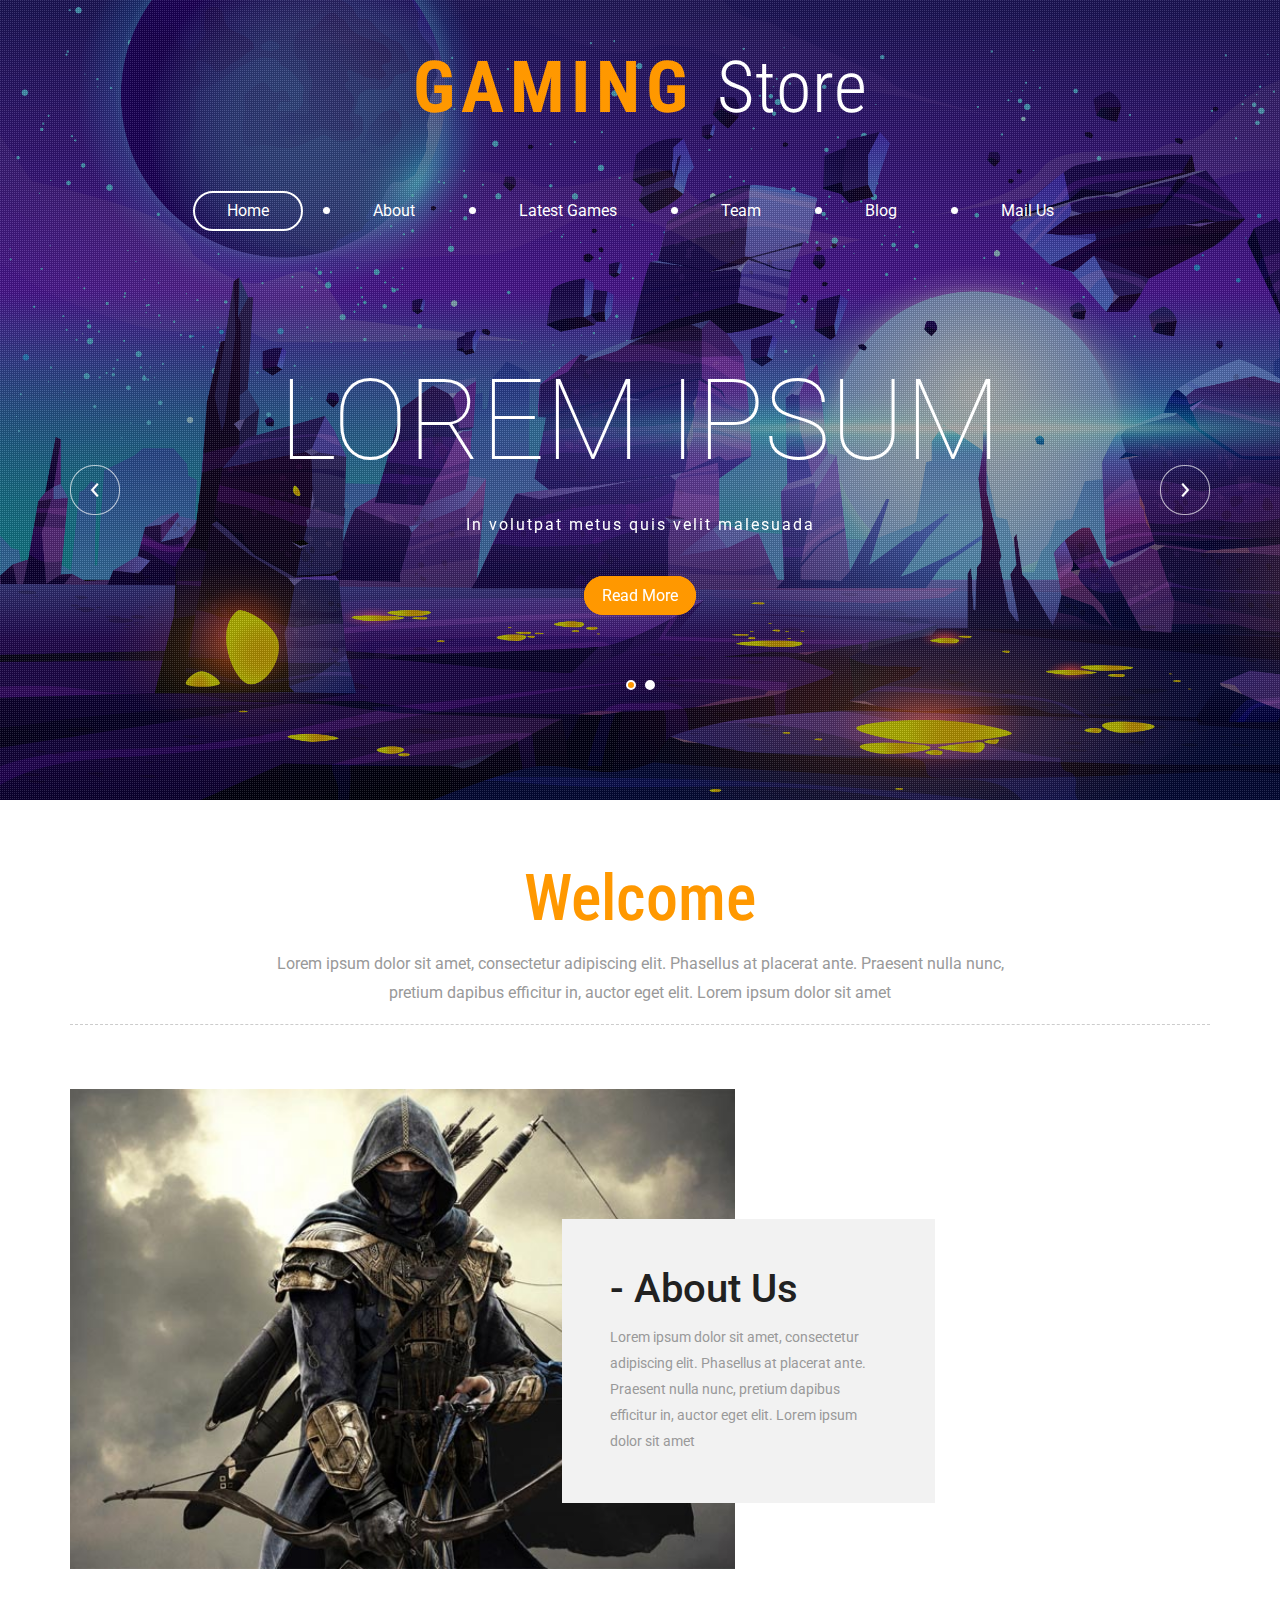
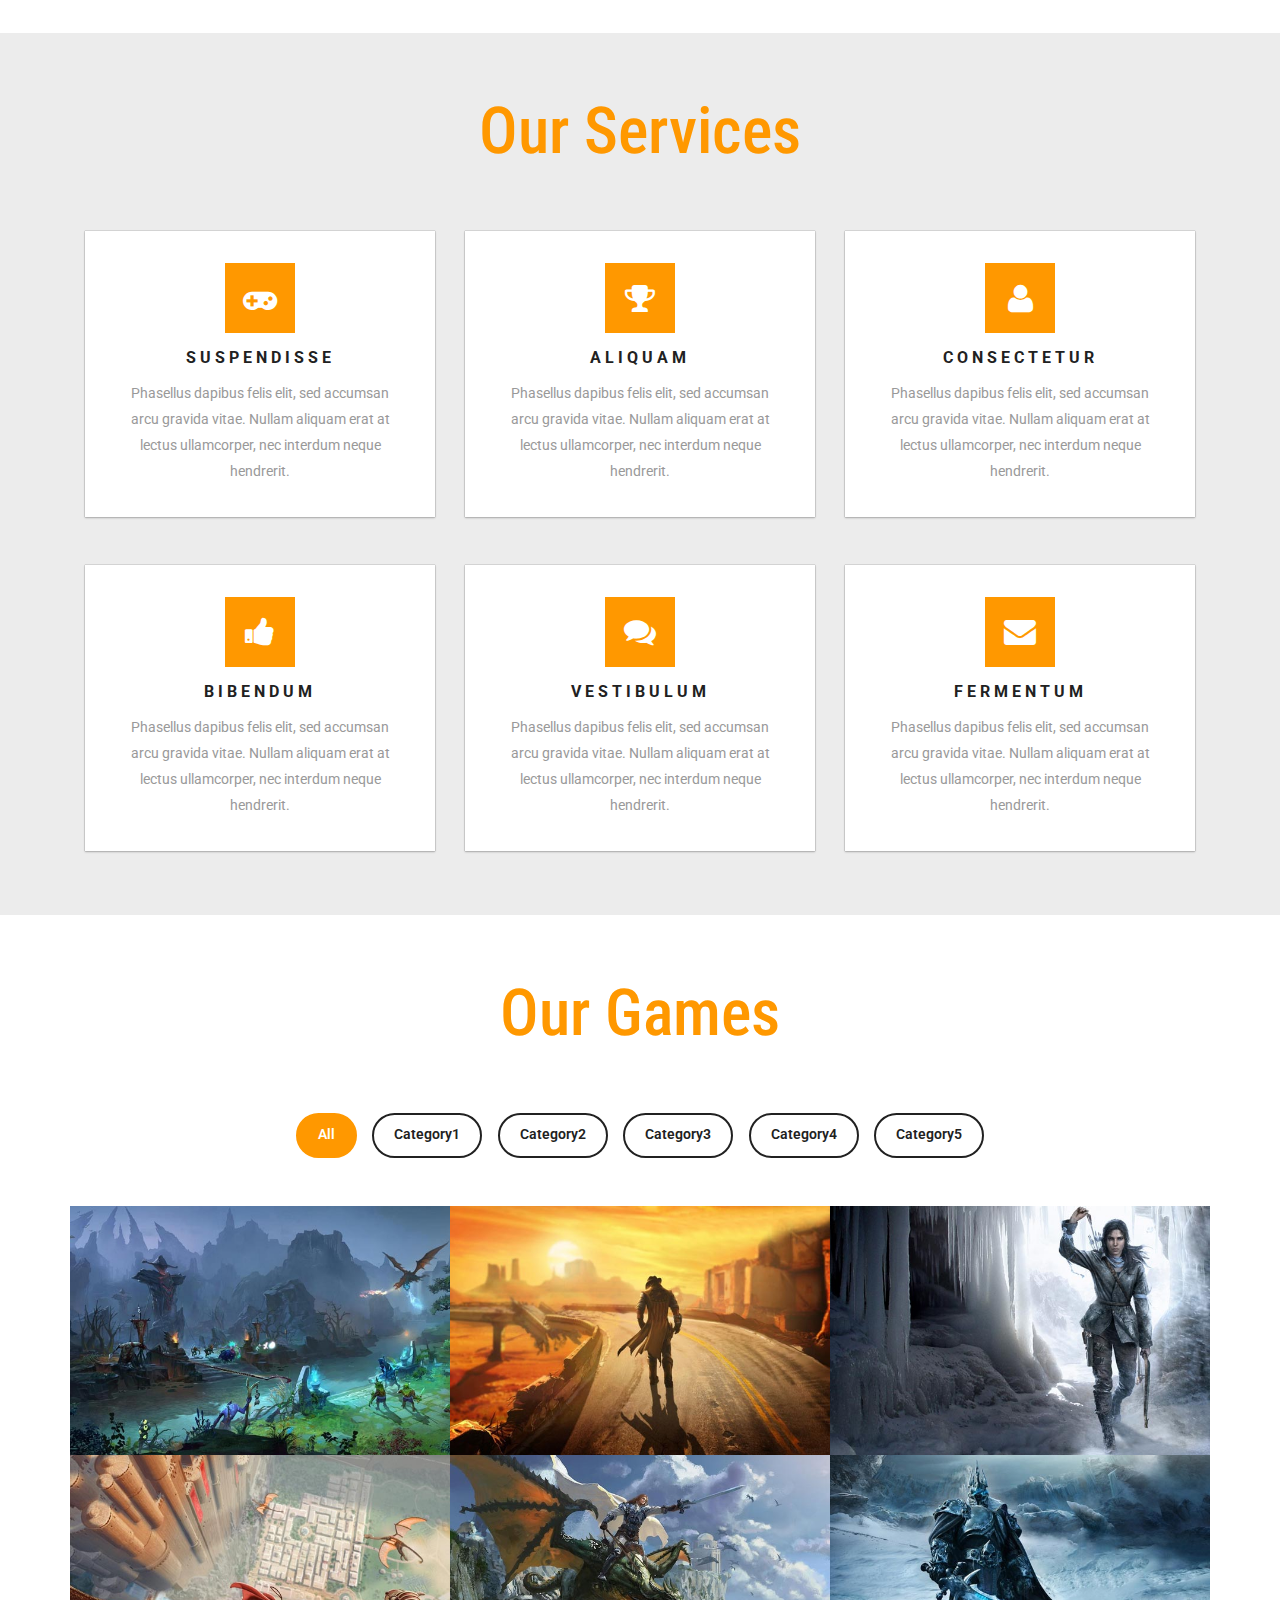
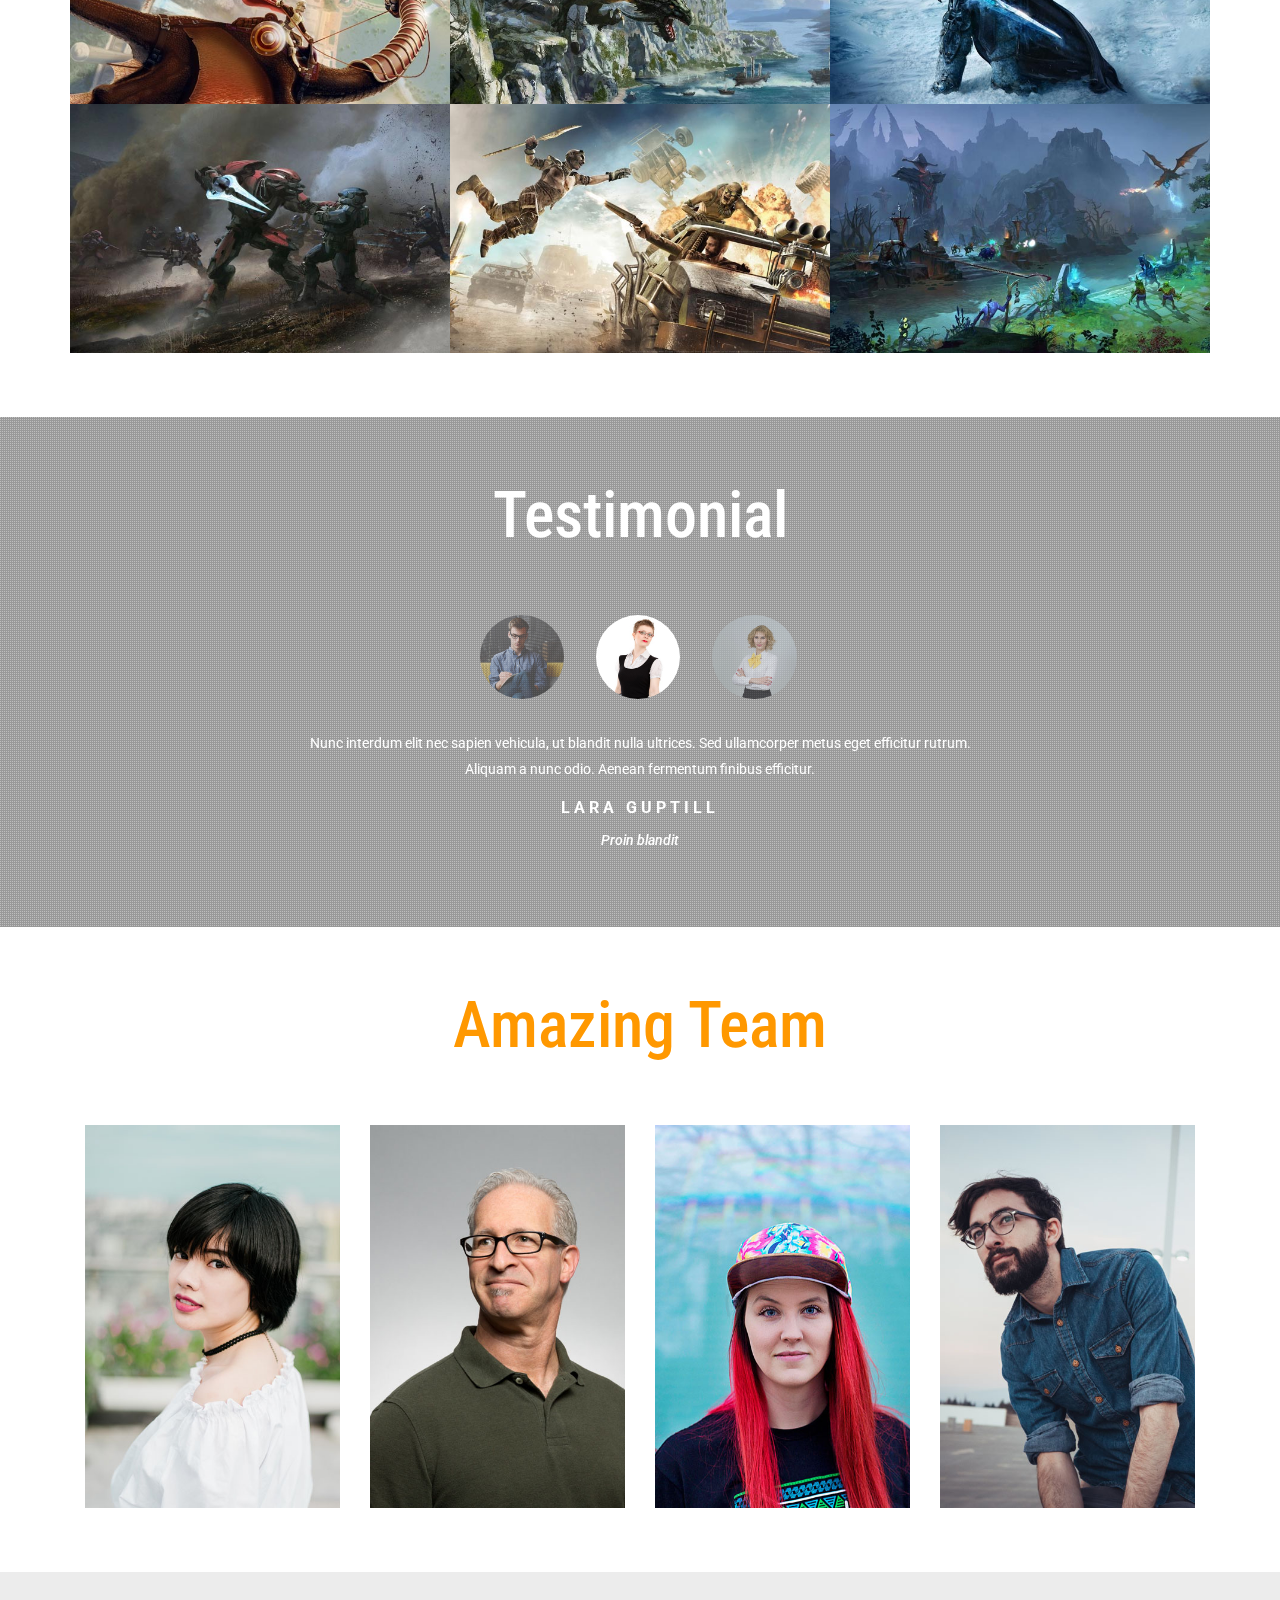
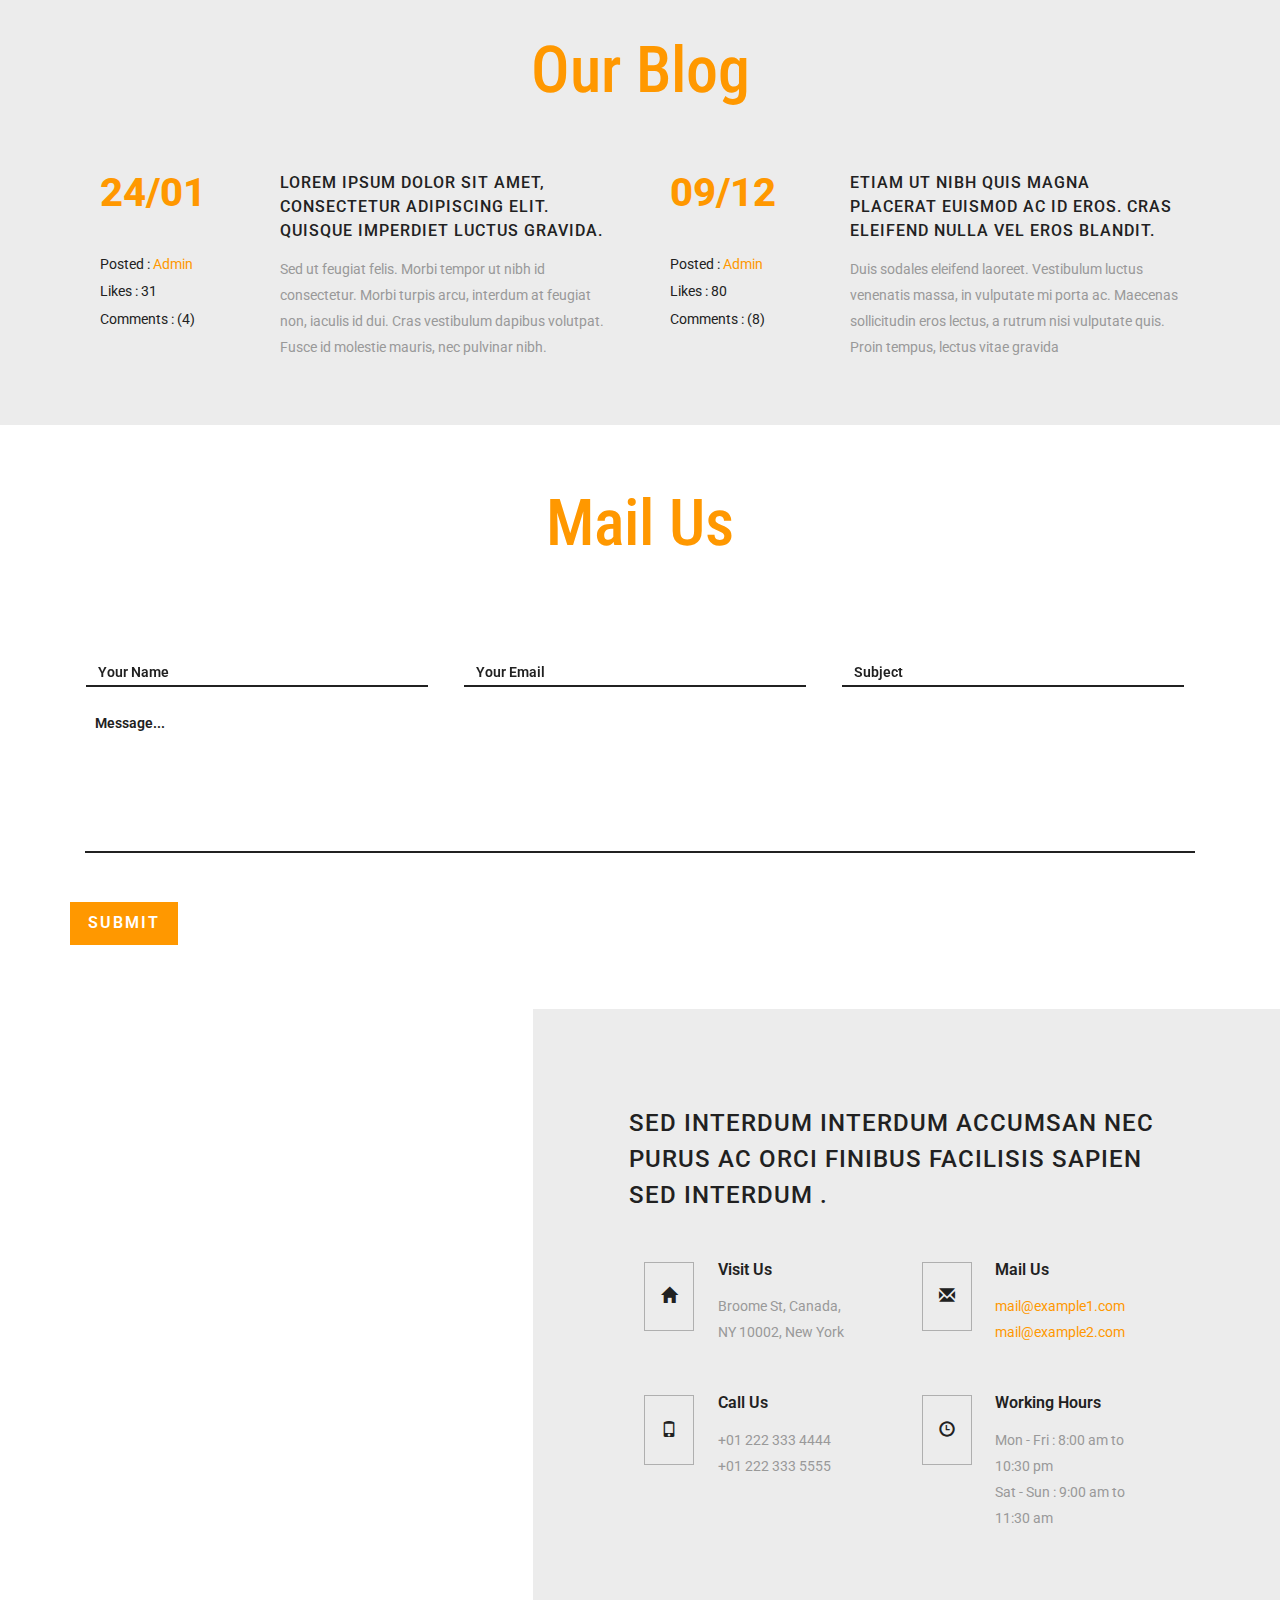
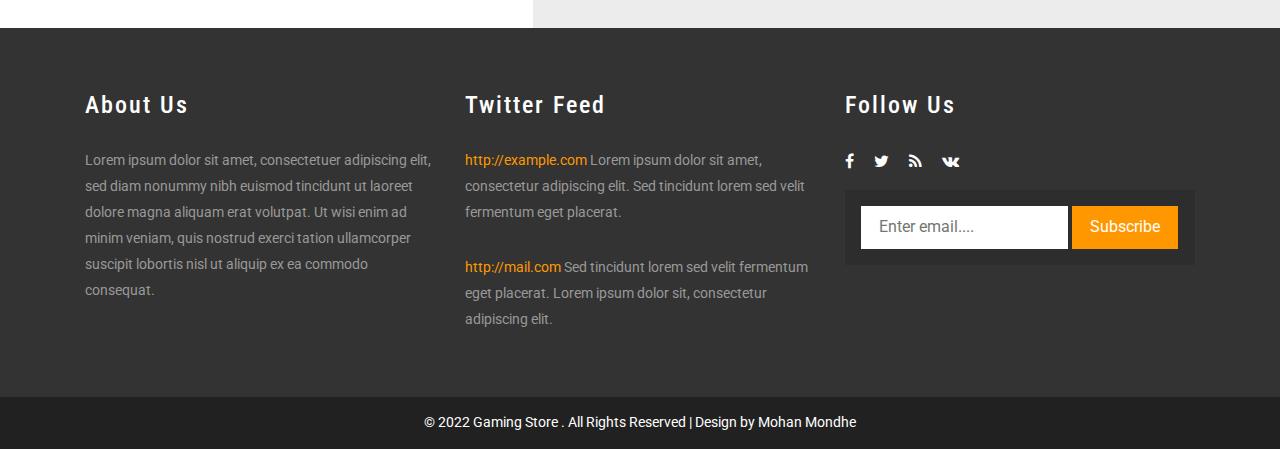
<file: GamingStore/index.html>
<!DOCTYPE html>
<html lang="en">
<head>
<title>Gaming Store</title>
<meta name="viewport" content="width=device-width, initial-scale=1">
<meta charset="utf-8">
<script type="application/x-javascript"> addEventListener("load", function() { setTimeout(hideURLbar, 0); }, false); function hideURLbar(){ window.scrollTo(0,1); } </script>
<!-- bootstrap-css -->
<link href="css/bootstrap.css" rel="stylesheet" type="text/css" media="all" />
<!--// bootstrap-css -->
<!-- css -->
<link rel="stylesheet" href="css/style.css" type="text/css" media="all" />
<!--// css -->
<!-- font-awesome icons -->
<link href="css/font-awesome.css" rel="stylesheet"> 
<!-- //font-awesome icons -->
<!-- portfolio -->	
<link rel="stylesheet" href="css/chocolat.css" type="text/css" media="all">
<!-- //portfolio -->	
<!-- font -->
<link href="//fonts.googleapis.com/css?family=Roboto:100,100i,300,300i,400,400i,500,500i,700,700i,900,900i" rel="stylesheet">
<link href='//fonts.googleapis.com/css?family=Roboto+Condensed:400,700italic,700,400italic,300italic,300' rel='stylesheet' type='text/css'>
<!-- //font -->
<script src="js/jquery-1.11.1.min.js"></script>
<script src="js/bootstrap.js"></script>
<script type="text/javascript">
	jQuery(document).ready(function($) {
		$(".scroll").click(function(event){		
			event.preventDefault();
			$('html,body').animate({scrollTop:$(this.hash).offset().top},1000);
		});
	});
</script> 

<!--[if lt IE 9]>
  <script src="https://oss.maxcdn.com/libs/html5shiv/3.7.0/html5shiv.js"></script>
<![endif]-->
</head>
<body>
	<!-- banner -->
	<div class="banner">
		<div class="agileinfo-dot">
			<div class="agileits-logo">
				<h1><a href="index.html">Gaming  <span>Store</span></a></h1>
			</div>
			<div class="header-top">
				<div class="container">
					<div class="header-top-info">
						<nav class="navbar navbar-default">
							<!-- Brand and toggle get grouped for better mobile display -->
							<div class="navbar-header">
								<button type="button" class="navbar-toggle collapsed" data-toggle="collapse" data-target="#bs-example-navbar-collapse-1">
									<span class="sr-only">Toggle navigation</span>
									<span class="icon-bar"></span>
									<span class="icon-bar"></span>
									<span class="icon-bar"></span>
								</button>
							</div>

							<!-- Collect the nav links, forms, and other content for toggling -->
							<div class="collapse navbar-collapse nav-wil" id="bs-example-navbar-collapse-1">
								<nav>
									<ul class="nav navbar-nav">
										<li class="active"><a href="index.html">Home</a></li>
										<li><a href="#about" class="scroll">About</a></li>
										<li><a href="#gallery" class="scroll">Latest Games</a></li>
										<li><a href="#team" class="scroll">Team</a></li>
										<li><a href="#blog" class="scroll">Blog</a></li>
										<li><a href="#mail" class="scroll">Mail Us</a></li>
									</ul>
								</nav>
							</div>
							<!-- /.navbar-collapse -->
						</nav>
					</div>
				</div>
			</div>
			<div class="w3layouts-banner-info">
				<div class="container">
					<div class="w3layouts-banner-slider">
						<div class="w3layouts-banner-top-slider">
							<div class="slider">
								<div class="callbacks_container">
									<ul class="rslides callbacks callbacks1" id="slider4">
										<li>
											<div class="banner_text">
												<h3>Lorem ipsum</h3>
												<p>In volutpat metus quis velit malesuada</p>
												<div class="w3-button">
													<a href="#" data-toggle="modal" data-target="#myModal">Read More</a>
												</div>
											</div>
										</li>
										<li>
											<div class="banner_text">
												<h3>Nam semper</h3>
												<p>Nam imperdiet tellus nec enim tempus</p>
												<div class="w3-button">
													<a href="#" data-toggle="modal" data-target="#myModal">Read More</a>
												</div>
											</div>
										</li>
									</ul>
								</div>
								<div class="clearfix"> </div>
								<script src="js/responsiveslides.min.js"></script>
								<script>
									// You can also use "$(window).load(function() {"
									$(function () {
									  // Slideshow 4
									  $("#slider4").responsiveSlides({
										auto: true,
										pager:true,
										nav:true,
										speed: 500,
										namespace: "callbacks",
										before: function () {
										  $('.events').append("<li>before event fired.</li>");
										},
										after: function () {
										  $('.events').append("<li>after event fired.</li>");
										}
									  });
								
									});
								 </script>
								<!--banner Slider starts Here-->
							</div>
						</div>
					</div>
				</div>
			</div>
		</div>
	</div>
	<!-- //banner -->
	<!-- about -->
	<div class="about" id="about"> 
		<div class="container"> 
			<div class="welcome">
				<div class="agileits-title"> 
					<h2>Welcome</h2>
					<p>Lorem ipsum dolor sit amet, consectetur adipiscing elit. Phasellus at placerat ante. Praesent nulla nunc, pretium dapibus efficitur in, auctor eget elit. Lorem ipsum dolor sit amet</p>
				</div>
			</div>
			<div class="about-w3lsrow"> 
				<div class="col-md-7 col-sm-7 w3about-img"> 
					<div class="w3about-text"> 
						<h5 class="w3l-subtitle">- About Us</h5>
						<p>Lorem ipsum dolor sit amet, consectetur adipiscing elit. Phasellus at placerat ante. Praesent nulla nunc, pretium dapibus efficitur in, auctor eget elit. Lorem ipsum dolor sit amet</p>
					</div>
				</div> 
				<div class="clearfix"> </div>
			</div>
		</div>
	</div>
	<!-- //about --> 
	<!-- markets -->
	<div class="markets" id="markets">
		<div class="container">
			<div class="agileits-title"> 
				<h3>Our Services</h3>
			</div>
			<div class="markets-grids">
				<div class="col-md-4 w3ls-markets-grid">
					<div class="agileits-icon-grid">
						<div class="icon-left">
							<i class="fa fa-gamepad" aria-hidden="true"></i>
						</div>
						<div class="icon-right">
							<h5>Suspendisse</h5>
							<p>Phasellus dapibus felis elit, sed accumsan arcu gravida vitae. Nullam aliquam erat at lectus ullamcorper, nec interdum neque hendrerit.</p>
						</div>
						<div class="clearfix"> </div>
					</div>
				</div>
				<div class="col-md-4 w3ls-markets-grid">
					<div class="agileits-icon-grid">
						<div class="icon-left">
							<i class="fa fa-trophy" aria-hidden="true"></i>
						</div>
						<div class="icon-right">
							<h5>Aliquam</h5>
							<p>Phasellus dapibus felis elit, sed accumsan arcu gravida vitae. Nullam aliquam erat at lectus ullamcorper, nec interdum neque hendrerit.</p>
						</div>
						<div class="clearfix"> </div>
					</div>
				</div>
				<div class="col-md-4 w3ls-markets-grid">
					<div class="agileits-icon-grid">
						<div class="icon-left">
							<i class="fa fa-user" aria-hidden="true"></i>
						</div>
						<div class="icon-right">
							<h5>Consectetur</h5>
							<p>Phasellus dapibus felis elit, sed accumsan arcu gravida vitae. Nullam aliquam erat at lectus ullamcorper, nec interdum neque hendrerit.</p>
						</div>
						<div class="clearfix"> </div>
					</div>
				</div>
				<div class="col-md-4 w3ls-markets-grid">
					<div class="agileits-icon-grid">
						<div class="icon-left">
							<i class="fa fa-thumbs-up" aria-hidden="true"></i>
						</div>
						<div class="icon-right">
							<h5>Bibendum</h5>
							<p>Phasellus dapibus felis elit, sed accumsan arcu gravida vitae. Nullam aliquam erat at lectus ullamcorper, nec interdum neque hendrerit.</p>
						</div>
						<div class="clearfix"> </div>
					</div>
				</div>
				<div class="col-md-4 w3ls-markets-grid">
					<div class="agileits-icon-grid">
						<div class="icon-left">
							<i class="fa fa-comments" aria-hidden="true"></i>
						</div>
						<div class="icon-right">
							<h5>Vestibulum</h5>
							<p>Phasellus dapibus felis elit, sed accumsan arcu gravida vitae. Nullam aliquam erat at lectus ullamcorper, nec interdum neque hendrerit.</p>
						</div>
						<div class="clearfix"> </div>
					</div>
				</div>
				<div class="col-md-4 w3ls-markets-grid">
					<div class="agileits-icon-grid">
						<div class="icon-left">
							<i class="fa fa-envelope" aria-hidden="true"></i>
						</div>
						<div class="icon-right">
							<h5>Fermentum</h5>
							<p>Phasellus dapibus felis elit, sed accumsan arcu gravida vitae. Nullam aliquam erat at lectus ullamcorper, nec interdum neque hendrerit.</p>
						</div>
						<div class="clearfix"> </div>
					</div>
				</div>
				<div class="clearfix"> </div>
			</div>
		</div>
	</div>
	<!-- //markets -->
	<!-- portfolio -->
	<div class="portfolio" id="gallery">
		<div class="container">
			<div class="agileits-title"> 
				<h3>Our Games</h3> 
			</div>
			<ul class="simplefilter w3layouts agileits">
				<li class="active w3layouts agileits" data-filter="all">All</li>
				<li class="w3layouts agileits" data-filter="1">Category1</li>
				<li class="w3layouts agileits" data-filter="2">Category2</li>
				<li class="w3layouts agileits" data-filter="3">Category3</li>
				<li class="w3layouts agileits" data-filter="4">Category4</li>
				<li class="w3layouts agileits" data-filter="5">Category5</li>
			</ul>

			<div class="filtr-container w3layouts agileits">

				<div class="filtr-item w3layouts agileits portfolio-t" data-category="1, 5" data-sort="Busy streets">
					<a href="images/p1.jpg" class="b-link-stripe w3layouts agileits b-animate-go thickbox">
						<figure>
							<img src="images/p1.jpg" class="img-responsive w3layouts agileits" alt="W3layouts Agileits">
							<figcaption>
								<h3>Gaming <span>Store</span></h3>
							</figcaption>
						</figure>
					</a>
				</div>

				<div class="filtr-item w3layouts agileits" data-category="2, 5" data-sort="Luminous night">
					<a href="images/p2.jpg" class="b-link-stripe w3layouts agileits b-animate-go thickbox">
						<figure>
							<img src="images/p2.jpg" class="img-responsive w3layouts agileits" alt="W3layouts Agileits">
							<figcaption>
								<h3>Gaming <span>Store</span></h3>
							</figcaption>
						</figure>
					</a>
				</div>

				<div class="filtr-item w3layouts agileits" data-category="1, 4" data-sort="City wonders">
					<a href="images/p3.jpg" class="b-link-stripe w3layouts agileits b-animate-go thickbox">
						<figure>
							<img src="images/p3.jpg" class="img-responsive w3layouts agileits" alt="W3layouts Agileits">
							<figcaption>
								<h3>Gaming <span>Store</span></h3>
							</figcaption>
						</figure>
					</a>
				</div>

				<div class="filtr-item w3layouts agileits" data-category="3" data-sort="In production">
					<a href="images/p4.jpg" class="b-link-stripe w3layouts agileits b-animate-go thickbox">
						<figure>
							<img src="images/p4.jpg" class="img-responsive w3layouts agileits" alt="W3layouts Agileits">
							<figcaption>
								<h3>Gaming <span>Store</span></h3>
							</figcaption>
						</figure>
					</a>
				</div>

				<div class="filtr-item w3layouts agileits" data-category="3, 4" data-sort="Industrial site">
					<a href="images/p5.jpg" class="b-link-stripe w3layouts agileits b-animate-go thickbox">
						<figure>
							<img src="images/p5.jpg" class="img-responsive w3layouts agileits" alt="W3layouts Agileits">
							<figcaption>
								<h3>Gaming <span>Store</span></h3>
							</figcaption>
						</figure>
					</a>
				</div>

				<div class="filtr-item w3layouts agileits" data-category="2, 4" data-sort="Peaceful lake">
					<a href="images/p6.jpg" class="b-link-stripe w3layouts agileits b-animate-go thickbox">
						<figure>
							<img src="images/p6.jpg" class="img-responsive w3layouts agileits" alt="W3layouts Agileits">
							<figcaption>
								<h3>Gaming <span>Store</span></h3>
							</figcaption>
						</figure>
					</a>
				</div>

				<div class="filtr-item w3layouts agileits" data-category="1, 5" data-sort="City lights">
					<a href="images/p7.jpg" class="b-link-stripe w3layouts agileits b-animate-go thickbox">
						<figure>
							<img src="images/p7.jpg" class="img-responsive w3layouts agileits" alt="W3layouts Agileits">
							<figcaption>
								<h3>Gaming <span>Store</span></h3>
							</figcaption>
						</figure>
					</a>
				</div>

				<div class="filtr-item w3layouts agileits" data-category="2, 4" data-sort="Dreamhouse">
					<a href="images/p8.jpg" class="b-link-stripe w3layouts agileits b-animate-go thickbox">
						<figure>
							<img src="images/p8.jpg" class="img-responsive w3layouts agileits" alt="W3layouts Agileits">
							<figcaption>
								<h3>Gaming <span>Store</span></h3>
							</figcaption>
						</figure>
					</a>
				</div>

				<div class="filtr-item w3layouts agileits" data-category="2, 4" data-sort="Dreamhouse">
					<a href="images/p1.jpg" class="b-link-stripe w3layouts agileits b-animate-go thickbox">
						<figure>
							<img src="images/p1.jpg" class="img-responsive w3layouts agileits" alt="W3layouts Agileits">
							<figcaption>
								<h3>Gaming <span>Store</span></h3>
							</figcaption>
						</figure>
					</a>
				</div>
				<div class="clearfix"></div>
			</div>
		</div>
	</div>
	<!-- //portfolio -->
	<!-- modal -->
	<div class="modal about-modal fade" id="myModal" tabindex="-1" role="dialog">
		<div class="modal-dialog" role="document">
			<div class="modal-content">
				<div class="modal-header"> 
					<button type="button" class="close" data-dismiss="modal" aria-label="Close"><span aria-hidden="true">&times;</span></button>						
					<h4 class="modal-title">Gaming <span>Store</span></h4>
				</div> 
				<div class="modal-body">
					<div class="agileits-w3layouts-info">
						<img src="images/1.jpg" alt="" />
						<p>Duis venenatis, turpis eu bibendum porttitor, sapien quam ultricies tellus, ac rhoncus risus odio eget nunc. Pellentesque ac fermentum diam. Integer eu facilisis nunc, a iaculis felis. Pellentesque pellentesque tempor enim, in dapibus turpis porttitor quis. Suspendisse ultrices hendrerit massa. Nam id metus id tellus ultrices ullamcorper.  Cras tempor massa luctus, varius lacus sit amet, blandit lorem. Duis auctor in tortor sed tristique. Proin sed finibus sem</p>
					</div>
				</div>
			</div>
		</div>
	</div>
	<!-- //modal -->
	<!-- testimonial -->
	<div class="jarallax testimonial" id="testimonial">
		<div class="testimonial-dot">
			<div class="container">
				<div class="agileits-title testimonial-heading"> 
					<h3>Testimonial</h3> 
				</div>
				<div class="w3-agile-testimonial">
					<div class="slider">
						<div class="callbacks_container">
							<ul class="rslides callbacks callbacks1" id="slider3">
								<li>
									<div class="testimonial-img-grid">
										<div class="testimonial-img t-img1">
											<img src="images/ts1.jpg" alt="" />
										</div>
										<div class="testimonial-img">
											<img src="images/ts2.jpg" alt="" />
										</div>
										<div class="testimonial-img t-img2">
											<img src="images/ts3.jpg" alt="" />
										</div>
										<div class="clearfix"> </div>
									</div>
									<div class="testimonial-img-info">
										<p>Nunc interdum elit nec sapien vehicula, ut blandit nulla ultrices. Sed ullamcorper metus eget efficitur rutrum. Aliquam a nunc odio. Aenean fermentum finibus efficitur.</p>
										<h5>Lara Guptill</h5>
										<h6>Proin blandit</h6>
									</div>
								</li>
								<li>
									<div class="testimonial-img-grid">
										<div class="testimonial-img t-img1">
											<img src="images/ts2.jpg" alt="" />
										</div>
										<div class="testimonial-img">
											<img src="images/ts3.jpg" alt="" />
										</div>
										<div class="testimonial-img t-img2">
											<img src="images/ts1.jpg" alt="" />
										</div>
										<div class="clearfix"> </div>
									</div>
									<div class="testimonial-img-info">
										<p>Morbi est est, mollis id diam a, pellentesque dignissim lorem. Sed malesuada sed lacus sit amet vestibulum. Sed nibh purus, egestas eu orci vel, mollis interdum orci.</p>
										<h5>Mary Jane</h5>
										<h6>Lorem ipsum</h6>
									</div>
								</li>
								<li>
									<div class="testimonial-img-grid">
										<div class="testimonial-img t-img1">
											<img src="images/ts3.jpg" alt="" />
										</div>
										<div class="testimonial-img">
											<img src="images/ts1.jpg" alt="" />
										</div>
										<div class="testimonial-img t-img2">
											<img src="images/ts2.jpg" alt="" />
										</div>
										<div class="clearfix"> </div>
									</div>
									<div class="testimonial-img-info">
										<p>Proin blandit rhoncus metus porta tristique. Praesent suscipit in erat a tempor. Nullam tempor lectus ex, a auctor orci ultricies ac. Mauris sapien neque, condimentum sit</p>
										<h5>Steven Wilson</h5>
										<h6>Proin blandit</h6>
									</div>
								</li>
							</ul>
						</div>
						<div class="clearfix"> </div>
						<script>
									// You can also use "$(window).load(function() {"
									$(function () {
									  // Slideshow 4
									  $("#slider3").responsiveSlides({
										auto: true,
										pager:false,
										nav:false,
										speed: 500,
										namespace: "callbacks",
										before: function () {
										  $('.events').append("<li>before event fired.</li>");
										},
										after: function () {
										  $('.events').append("<li>after event fired.</li>");
										}
									  });
								
									});
						</script>
						<!--banner Slider starts Here-->
					</div>
				</div>
			</div>
		</div>
	</div>
	<!-- //testimonial -->
	<!-- team -->
	<div class="team" id="team">
		<div class="container">
			<div class="agileits-title"> 
				<h3>Amazing Team</h3> 
			</div>
			<div class="agileits-team-grids">
				<div class="col-md-3 agileits-team-grid">
					<div class="team-info">
						<img src="images/t1.jpg" alt="">
						<div class="team-caption"> 
							<h4>Peter Parker</h4>
							<p>Fusce laoreet</p>
							<ul>
								<li><a href="#"><i class="fa fa-facebook"></i></a></li>
								<li><a href="#"><i class="fa fa-twitter"></i></a></li>
								<li><a href="#"><i class="fa fa-rss"></i></a></li>
							</ul>
						</div>
					</div>
				</div>
				<div class="col-md-3 agileits-team-grid">
					<div class="team-info">
						<img src="images/t2.jpg" alt="">
						<div class="team-caption"> 
							<h4>Johan Botha</h4>
							<p>Fusce laoreet</p>
							<ul>
								<li><a href="#"><i class="fa fa-facebook"></i></a></li>
								<li><a href="#"><i class="fa fa-twitter"></i></a></li>
								<li><a href="#"><i class="fa fa-rss"></i></a></li>
							</ul>
						</div>
					</div>
				</div>
				<div class="col-md-3 agileits-team-grid">
					<div class="team-info">
						<img src="images/t3.jpg" alt="">
						<div class="team-caption"> 
							<h4>Justo Congue</h4>
							<p>Fusce laoreet</p>
							<ul>
								<li><a href="#"><i class="fa fa-facebook"></i></a></li>
								<li><a href="#"><i class="fa fa-twitter"></i></a></li>
								<li><a href="#"><i class="fa fa-rss"></i></a></li>
							</ul>
						</div>
					</div>
				</div>
				<div class="col-md-3 agileits-team-grid">
					<div class="team-info">
						<img src="images/t4.jpg" alt="">
						<div class="team-caption"> 
							<h4>Steven Wilson</h4>
							<p>Fusce laoreet</p>
							<ul>
								<li><a href="#"><i class="fa fa-facebook"></i></a></li>
								<li><a href="#"><i class="fa fa-twitter"></i></a></li>
								<li><a href="#"><i class="fa fa-rss"></i></a></li>
							</ul>
						</div>
					</div>
				</div>
				<div class="clearfix"> </div>
			</div>
		</div>
	</div>
	<!-- //team -->
	<!-- blog -->
	<div id="blog" class="blog">
		<div class="container"> 
			<div class="agileits-title">
				<h3>Our Blog</h3>
			</div> 
			<div class="wthree-blog-grids">
				<div class="col-md-6 w3-agileits-blog-grid">
					<div class="col-sm-4 col-xs-3 blog-left">
						<h4>24/01</h4>
						<ul>
							<li>Posted : <a href="#">Admin</a></li>
							<li>Likes : 31<li>
							<li>Comments : (4)</li>
						</ul>
					</div>
					<div class="col-sm-8 col-xs-9 blog-right">
						<a href="#" data-toggle="modal" data-target="#myModal">Lorem ipsum dolor sit amet, consectetur adipiscing elit. Quisque imperdiet luctus gravida.</a>
						<p>Sed ut feugiat felis. Morbi tempor ut nibh id consectetur. Morbi turpis arcu, interdum at feugiat non, iaculis id dui. Cras vestibulum dapibus volutpat. Fusce id molestie mauris, nec pulvinar nibh. </p>
					</div>
					<div class="clearfix"> </div>
				</div>
				<div class="col-md-6 w3-agileits-blog-grid">
					<div class="col-sm-4 col-xs-3 blog-left">
						<h4>09/12</h4>
						<ul>
							<li>Posted : <a href="#">Admin</a></li>
							<li>Likes : 80<li>
							<li>Comments : (8)</li>
						</ul>
					</div>
					<div class="col-sm-8 col-xs-9 blog-right">
						<a href="#" data-toggle="modal" data-target="#myModal">Etiam ut nibh quis magna placerat euismod ac id eros. Cras eleifend nulla vel eros blandit.</a>
						<p>Duis sodales eleifend laoreet. Vestibulum luctus venenatis massa, in vulputate mi porta ac. Maecenas sollicitudin eros lectus, a rutrum nisi vulputate quis. Proin tempus, lectus vitae gravida</p>
					</div>
					<div class="clearfix"> </div>
				</div>
				<div class="clearfix"> </div>
			</div>
		</div>
	</div>
	<!-- //blog -->
	<!-- mail -->
	<div class="mail" id="mail">
		<div class="container">
			<div class="agileits-title">
				<h3>Mail Us</h3>
			</div> 
			<div class="w3_mail_grids">
				<form action="https://sendmail.w3layouts.com/submitForm" method="post">
					<span class="input input--jiro">
						<input class="input__field input__field--jiro" type="text" id="input-10" name="w3lName" placeholder="Your Name" required=""/>
						<label class="input__label input__label--jiro" for="input-10">
							<span class="input__label-content input__label-content--jiro">Your Name</span>
						</label>
					</span>
					<span class="input input--jiro">
						<input class="input__field input__field--jiro" type="email" id="input-11" name="w3lSender" placeholder="Your Email Address" required=""/>
						<label class="input__label input__label--jiro" for="input-11">
							<span class="input__label-content input__label-content--jiro">Your Email</span>
						</label>
					</span>
					<span class="input input--jiro">
						<input class="input__field input__field--jiro" type="text" id="input-12" name="w3lSubject" placeholder="Subject" required=""/>
						<label class="input__label input__label--jiro" for="input-12">
							<span class="input__label-content input__label-content--jiro">Subject</span>
						</label>
					</span>
					<textarea name="w3lMessage" placeholder="Message..." required=""></textarea>
					<input type="submit" value="Submit">
				</form>
			</div>
		</div>
	</div>
	<script src="js/classie.js"></script>
	<script>
			(function() {
				// trim polyfill : https://developer.mozilla.org/en-US/docs/Web/JavaScript/Reference/Global_Objects/String/Trim
				if (!String.prototype.trim) {
					(function() {
						
						var rtrim = /^[\s\uFEFF\xA0]+|[\s\uFEFF\xA0]+$/g;
						String.prototype.trim = function() {
							return this.replace(rtrim, '');
						};
					})();
				}

				[].slice.call( document.querySelectorAll( 'input.input__field' ) ).forEach( function( inputEl ) {
					// in case the input is already filled..
					if( inputEl.value.trim() !== '' ) {
						classie.add( inputEl.parentNode, 'input--filled' );
					}

					// events:
					inputEl.addEventListener( 'focus', onInputFocus );
					inputEl.addEventListener( 'blur', onInputBlur );
				} );

				function onInputFocus( ev ) {
					classie.add( ev.target.parentNode, 'input--filled' );
				}

				function onInputBlur( ev ) {
					if( ev.target.value.trim() === '' ) {
						classie.remove( ev.target.parentNode, 'input--filled' );
					}
				}
			})();
		</script>
	<!-- //mail -->
	<!-- contact -->
	<div id="contact" class="contact">
		<div class="contact-row agileits-w3layouts">  
			<div class="col-md-5 contact-w3lsleft map">
				<iframe src="https://www.google.com/maps/embed?pb=!1m18!1m12!1m3!1d3023.948805392833!2d-73.99619098458929!3d40.71914347933105!2m3!1f0!2f0!3f0!3m2!1i1024!2i768!4f13.1!3m3!1m2!1s0x89c25a27e2f24131%3A0x64ffc98d24069f02!2sCANADA!5e0!3m2!1sen!2sin!4v1479793484055"></iframe>
			</div>
			<div class="col-md-7 contact-w3lsright">
				<h6>Sed interdum interdum accumsan nec purus ac orci finibus facilisis sapien Sed interdum . </h6>
				<div class="col-xs-6 address-row">
					<div class="col-xs-2 address-left">
						<span class="glyphicon glyphicon-home" aria-hidden="true"></span>
					</div>
					<div class="col-xs-10 address-right">
						<h5>Visit Us</h5>
						<p>Broome St, Canada, <br>NY 10002, New York </p>
					</div>
					<div class="clearfix"> </div>
				</div>
				<div class="col-xs-6 address-row w3-agileits">
					<div class="col-xs-2 address-left">
						<span class="glyphicon glyphicon-envelope" aria-hidden="true"></span>
					</div>
					<div class="col-xs-10 address-right">
						<h5>Mail Us</h5>
						<p><a href="mailto:info@example.com"> mail@example1.com </a></p>
						<p><a href="mailto:info@example.com"> mail@example2.com</a></p>
					</div>
					<div class="clearfix"> </div>
				</div>
				<div class="col-xs-6 address-row">
					<div class="col-xs-2 address-left">
						<span class="glyphicon glyphicon-phone" aria-hidden="true"></span>
					</div>
					<div class="col-xs-10 address-right">
						<h5>Call Us</h5>
						<p>+01 222 333 4444<br></p>
						<p>+01 222 333 5555</p>
					</div>
					<div class="clearfix"> </div>
				</div> 
				<div class="col-xs-6 address-row">
					<div class="col-xs-2 address-left">
						<span class="glyphicon glyphicon-time" aria-hidden="true"></span>
					</div>
					<div class="col-xs-10 address-right">
						<h5>Working Hours</h5>
						<p>Mon - Fri : 8:00 am to 10:30 pm<br>
						Sat - Sun : 9:00 am to 11:30 am</p>
					</div>
					<div class="clearfix"> </div>
				</div>
				<div class="clearfix"> </div>	
			</div>
			<div class="clearfix"> </div>
		</div>	
	</div>
	<!-- //contact -->  
	<!-- footer -->
	<div class="footer">
		<div class="container">
			<div class="footer-top">
				<div class="col-md-4 amet-sed"> 
					<div class="footer-title">
						<h3>About Us</h3>
					</div> 
					<p>Lorem ipsum dolor sit amet, consectetuer adipiscing elit, sed diam nonummy nibh euismod tincidunt ut laoreet dolore magna aliquam erat volutpat. Ut wisi enim ad minim veniam, quis nostrud exerci tation ullamcorper suscipit lobortis nisl ut aliquip ex ea commodo consequat.</p>
				</div>
				<div class="col-md-4 amet-sed amet-medium">
					<div class="footer-title">
						<h3>Twitter Feed</h3>
					</div> 
					<p><a href="#">http://example.com</a> Lorem ipsum dolor sit amet, consectetur adipiscing elit. Sed tincidunt lorem sed velit fermentum eget placerat. </p>
					<p><a href="#">http://mail.com</a> Sed tincidunt lorem sed velit fermentum eget placerat. Lorem ipsum dolor sit, consectetur adipiscing elit. </p>
				</div>
				<div class="col-md-4 amet-sed ">
					<div class="footer-title">
						<h3>Follow Us</h3>
					</div> 
					<div class="agileinfo-social-grids">
						<ul>
							<li><a href="#"><i class="fa fa-facebook"></i></a></li>
							<li><a href="#"><i class="fa fa-twitter"></i></a></li>
							<li><a href="#"><i class="fa fa-rss"></i></a></li>
							<li><a href="#"><i class="fa fa-vk"></i></a></li>
						</ul>
					</div>
					<div class="support">
						<form action="#" method="post">
							<input type="email" placeholder="Enter email...." required=""> 
							<input type="submit" value="Subscribe" class="botton">
						</form> 
					</div>
				</div>
				<div class="clearfix"> </div>
			</div>
		</div>
	</div>
	<!-- //footer --> 
	<!-- copyright -->
	<div class="copyright">
		<div class="container">
			<p class="footer-class">© 2022 Gaming Store . All Rights Reserved | Design by Mohan Mondhe</p>
		</div>
	</div>
	<!-- //copyright -->
	<script src="js/jarallax.js"></script>
	<!-- <script src="js/SmoothScroll.min.js"></script> -->
	<script type="text/javascript">
		/* init Jarallax */
		$('.jarallax').jarallax({
			speed: 0.5,
			imgWidth: 1366,
			imgHeight: 768
		})
	</script>
	<script src="js/responsiveslides.min.js"></script>
	<script type="text/javascript" src="js/move-top.js"></script>
	<script type="text/javascript" src="js/easing.js"></script>
	<!-- here stars scrolling icon -->
	<script type="text/javascript">
		$(document).ready(function() {
			/*
				var defaults = {
				containerID: 'toTop', // fading element id
				containerHoverID: 'toTopHover', // fading element hover id
				scrollSpeed: 1200,
				easingType: 'linear' 
				};
			*/
								
			$().UItoTop({ easingType: 'easeOutQuart' });
								
			});
	</script>
	<!-- //here ends scrolling icon -->
	<!-- Tabs-JavaScript -->
	<script src="js/jquery.filterizr.js"></script>
		<script src="js/controls.js"></script>
		<script type="text/javascript">
			$(function() {
				$('.filtr-container').filterizr();
			});
		</script>
	<!-- //Tabs-JavaScript -->
	<!-- PopUp-Box-JavaScript -->
		<script src="js/jquery.chocolat.js"></script>
		<script type="text/javascript">
			$(function() {
				$('.filtr-item a').Chocolat();
			});
		</script>
	<!-- //PopUp-Box-JavaScript -->
</body>	
</html>
</file>
<file: GamingStore/css/style.css>
body a{
  transition: 0.5s all;
  -webkit-transition: 0.5s all;
  -o-transition: 0.5s all;
  -moz-transition: 0.5s all;
  -ms-transition: 0.5s all;
}
html, body{
    font-size: 100%;
	font-family: 'Roboto', sans-serif;
}
body{
	background:#FFFFFF;
}
.banner{
	background: url(../images/1.jpg) no-repeat 0px 0px;
    background-size: cover;
}
.agileinfo-dot{
    background: url(../images/dott.png)repeat 0px 0px;
    background-size: 2px;
    -webkit-background-size: 2px;
    -moz-background-size: 2px;
    -o-background-size: 2px;
    -ms-background-size: 2px;
    padding: 3em 0;
}
.jarallax {
    position: relative;
    background-size: cover;
    background-repeat: no-repeat;
    background-position: 50% 50%;
}
/*-- banner --*/
/*-- header --*/
.agileits-logo {
	text-align:center;
}
.agileits-logo h1{
	margin:0;
}
.agileits-logo h1 a{
    font-size: 2em;
    text-transform: uppercase;
    color: #FF9800;
    text-decoration: none;
    font-weight: 700;
    font-family: 'Roboto Condensed', sans-serif;
    letter-spacing: 6px;
    padding: 0;
}
.agileits-logo h1 a span{
    text-transform: capitalize;
    letter-spacing: 1px;
    font-weight: 300;
    color: #FFFFFF;
}
.navbar-default {
    background: none;
    border: none;
}
.navbar {
    margin-bottom: 0;
}
.navbar-collapse {
    padding: 0;
    box-shadow: none;
}
.navbar-default .navbar-brand {
    color: #fff;
}
.navbar-nav {
    float: none;
    text-align: center;
    background: none;
    margin: 4em 0 0 0;
}
.header-top-info ul li{
    display: inline-block;
    float: none;
}
.navbar-nav li:after {
    content: "";
    position: absolute;
    background: #FFFFFF;
    height: 7px;
    width: 7px;
    top: 16px;
    left: 0;
    border-radius: 50%;
	-webkit-border-radius: 50%;
	-ms-border-radius: 50%;
	-o-border-radius: 50%;
	-moz-border-radius: 50%;
}
.navbar-nav li.active:after {
    background: none !important;
    width: 0px !important;
}
.navbar-default .navbar-nav > li > a {
    color: #fff;
    border: solid 2px rgba(255, 255, 255, 0);
}
.navbar-default .navbar-nav > li > a:hover, .navbar-default .navbar-nav > li > a:focus {
    color: #ffffff;
	border: solid 2px #ffffff;
    background: none;
    border-radius: 20px;
}
.navbar-default .navbar-brand:hover, .navbar-default .navbar-brand:focus {
    color: #ffffff;
}
.navbar-nav > li > a {
    font-size: 1em;
    padding: .5em 2em;
    margin: 0 1em;
}
.navbar-default .navbar-nav > .active > a, .navbar-default .navbar-nav > .active > a:hover, .navbar-default .navbar-nav > .active > a:focus {
    color: #ffffff;
    border: solid 2px #ffffff;
    background: none;
    border-radius: 20px;
}
/*-- //header --*/
/*--slider--*/
#slider2,
#slider3 {
  box-shadow: none;
  -moz-box-shadow: none;
  -webkit-box-shadow: none;
  margin: 0 auto;
}
.rslides_tabs li:first-child {
  margin-left: 0;
}
.rslides_tabs .rslides_here a {
  background: rgba(255,255,255,.1);
  color: #fff;
  font-weight: bold;
}
.events {
  list-style: none;
}
.callbacks_container {
  position: relative;
  float: left;
  width: 100%;
}
.callbacks {
  position: relative;
  list-style: none;
  overflow: hidden;
  width: 100%;
  padding: 0;
  margin: 0;
}
.callbacks li {
  position: absolute;
  width: 100%;
}
.callbacks img {
  position: relative;
  z-index: 1;
  height: auto;
  border: 0;
}
.callbacks .caption {
	display: block;
	position: absolute;
	z-index: 2;
	font-size: 20px;
	text-shadow: none;
	color: #fff;
	left: 0;
	right: 0;
	padding: 10px 20px;
	margin: 0;
	max-width: none;
	top: 10%;
	text-align: center;
}
.callbacks_nav {
    position: absolute;
    -webkit-tap-highlight-color: rgba(0,0,0,0);
    bottom: 109px;
    left: 0;
    z-index: 3;
    text-indent: -9999px;
    overflow: hidden;
    text-decoration: none;
    width: 50px;
    height: 50px;
    background: transparent url(../images/arrows.png) no-repeat left top;
}
.callbacks_nav.next {
    left: auto;
    background-position: right top;
    right: 0;
 }
 .callbacks_nav.prev {
    right: auto;
    background-position: left top;
    left: 0;
}
#slider3-pager a {
  display: inline-block;
}
#slider3-pager span{
  float: left;
}
#slider3-pager span{
	width:100px;
	height:15px;
	background:#fff;
	display:inline-block;
	border-radius:30em;
	opacity:0.6;
}
#slider3-pager .rslides_here a {
  background: #FFF;
  border-radius:30em;
  opacity:1;
}
#slider3-pager a {
  padding: 0;
}
#slider3-pager li{
	display:inline-block;
}
.rslides {
  position: relative;
  list-style: none;
  overflow: hidden;
  width: 100%;
  padding: 0;
}
.rslides li {
  -webkit-backface-visibility: hidden;
  position: absolute;
  display:none;
  width: 100%;
  left: 0;
  top: 0;
}
.rslides li{
  position: relative;
  display: block;
  float: left;
}
.rslides img {
  height: auto;
  border: 0;
  }
.callbacks_tabs{
    list-style: none;
    position: absolute;
    top: 116%;
    left: 48%;
    padding: 0;
    margin: 0;
    display: block;
    z-index: 999;
}
.slider-top span{
	font-weight:600;
}
.callbacks_tabs li{
    display: inline-block;
    margin: 0;
}
/*----*/
.callbacks_tabs a{
 visibility: hidden;
}
.callbacks_tabs a:after {
    content: "\f111";
    font-size: 0;
    font-family: FontAwesome;
    visibility: visible;
    display: block;
    height: 10px;
    width: 10px;
    display: inline-block;
    background: #ffffff;
    border: 2px solid #ffffff;
    border-radius: 50%;
    -webkit-border-radius: 50%;
    -o-border-radius: 50%;
    -moz-border-radius: 50%;
    -ms-border-radius: 50%;
}
.callbacks_here a:after{
    background: #ff9800;
    border: 2px solid #ffffff;
}
/*-- //slider --*/
/*-- w3layouts-banner-info --*/
.w3layouts-banner-info {
    padding: 8em 0;
}
.banner_text {
    text-align: center;
}
.banner_text h3 {
    color: #FFFFFF;
    font-size: 7em;
    margin: 0;
    font-weight: 100;
    text-transform: uppercase;
}
.banner_text p {
    color: #FFFFFF;
    font-size: 1em;
    margin: 2em 0;
    letter-spacing: 2px;
}
.w3-button {
    position: relative;
    margin: 0;
    padding: 1em;
    z-index: 1;
}
.w3-button a {
    color: #FFFFFF;
    font-size: 1em;
    padding: .5em 1em;
    border: solid 2px #FF9800;
    text-decoration: none;
    border-radius: 30px;
    margin: 0;
    background:#FF9800;
}
.w3-button a:hover {
    color: #FFFFFF;
    background:none;
    border: solid 2px #FFFFFF;
}
/*-- //w3layouts-banner-info --*/
/*-- about--*/
.about,.markets,.portfolio,.testimonial-dot,.team,.blog,.mail{
    padding: 4em 0;
}
.welcome{
    border-bottom: 1px dashed #ccc;
    padding-bottom: 1em;
	text-align:center;
}
.agileits-title h2,.agileits-title h3{
    font-size: 4em;
    color: #ff9800;
    margin: 0;
    text-align: center;
    font-family: 'Roboto Condensed', sans-serif;
}
.agileits-title p {
    font-size: 1em;
    color: #999;
    line-height: 1.8em;
    margin: 1em auto 0;
    width: 65%;
} 
.about-w3lsrow {
    margin: 4em 0 0 0;
}
.w3about-img {
    background: url(../images/2.jpg)no-repeat 0px 0px;
    background-size: cover;
    min-height: 30em;
    padding: 0;
	position:relative;
}
.w3about-text {
    background: #f2f2f2;
    position: absolute;
    width: 56%;
    padding: 3em;
    right: -30%;
    top: 27%;
}
.w3about-text h5 {
    font-size: 2.5em;
    color: #212121;
    margin: 0;
} 
.w3about-text p{
	color:#999999;
	font-size:.9em;
	line-height:1.8em;
	margin:1em 0 0 0;
}
/*-- //about--*/
/*-- markets --*/
.markets{
	background: #ececec;
}
.wthree-heading h3,.agileits-top-heading h2 {
    color: #212121;
    font-size: 2.5em;
    margin: 0;
    font-weight: 600;
    text-transform: uppercase;
    letter-spacing: 6px;
}
.wthree-heading{
	text-align:center;
}
.markets-grids,.agileits-feedback-grids,.w3-agileits-newsletter,.team-grids,.agile-contact-form,.w3-agile-testimonial,.wthree-blog-grids,.w3_mail_grids,.agileits-team-grids{
    margin: 4em 0 0 0;
}
.agileits-icon-grid {
    padding: 2em;
    background: #FFFFFF;
    box-shadow: 0 0px 1px rgb(107, 107, 107), 0 1px 2px rgba(0,0,0,.24);
}
.icon-left{
	float: none;
    width: 70px;
    height: 70px;
    text-align: center;
    padding: 1.2em 0 0 0;
    margin: 0 auto 1em;
    background: #ff9800;
}
.icon-left i.fa{
    color: #FFFFFF;
    font-size: 2em;
}
.icon-right{
    float: none;
    width: 100%;
    text-align: center;
}
.icon-right h5{
    color: #212121;
    font-size: 1em;
    margin: 0;
    font-weight: 700;
    text-transform: uppercase;
    letter-spacing: 4px;
}
.icon-right p{
	color: #999999;
    font-size: .9em;
    margin: 1em 0 0 0;
    line-height: 1.8em;
}
.w3ls-markets-grid:nth-child(4),.w3ls-markets-grid:nth-child(5),.w3ls-markets-grid:nth-child(6){
	margin:3em 0 0 0;
}
/*-- //markets --*/
/*-- portfolio --*/
.filtr-item {
	padding: 0;
	width: 33.3335%;
	float: left;
}
.filtr-container {
	width: 100%;
}
.item-desc {
	background-color: rgba(0,0,0,0.5);
	color: white;
	position: absolute;
	text-transform: uppercase;
	text-align: center;
	z-index: 1;
}
.simplefilter li, .multifilter li, .sortandshuffle li {
	color: #212121;
    cursor: pointer;
    display: inline-block;
    padding: 10px 20px;
    font-size: .9em;
    font-weight: 600;
    margin: 0 0.4em;
    border-radius: 30px;
    -webkit-border-radius: 30px;
    -moz-border-radius: 30px;
    -o-border-radius: 30px;
    -ms-border-radius: 30px;
}
.simplefilter li {
    border: 2px solid #212121;
}
.simplefilter li.active {
    border: 2px solid #ff9800;
    color: #ffffff;
    background: #ff9800;
	border-radius: 30px;
    -webkit-border-radius: 30px;
    -moz-border-radius: 30px;
    -o-border-radius: 30px;
    -ms-border-radius: 30px;
}
select {
	padding: 1rem 1rem;
	text-transform: uppercase;
}
.sortandshuffle .shuffle-btn {
	background-color: #dec800;
}
.sortandshuffle .sort-btn {
	background-color: #de0000;
}
.sortandshuffle .sort-btn.active {
	background-color: #9d0000;
}

.filtr-item {
	transform: scale(1) translate3d(0px, 0px, 0px);
	-o-transform: scale(1) translate3d(0px, 0px, 0px);
	transition: all 0.5s ease-out 0ms;
	-o-transition: all 0.5s ease-out 0ms;
	transform-style: preserve-3d;
	-o-transform-style: preserve-3d;
}
ul.simplefilter {
	text-align: center;
    margin: 4em 0 3em;
    padding: 0;
}
@media screen and (max-width:991px) {
	.filtr-item {
		float: left;
		width: 33.33%;
	}
	.simplefilter li, .multifilter li, .sortandshuffle li {
		padding: 10px 13px;
		font-size: 1em;
	}
}
@media screen and (max-width:768px) {
	.filtr-item {
		float: left;
		width: 50%;
	}
	.simplefilter li, .multifilter li, .sortandshuffle li {
		padding: 8px 10px;
		font-size: 0.9em;
		letter-spacing: 0px;
	}
}
@media screen and (max-width:600px) {
	.filtr-item {
		padding: 0em;
	}
	ul.simplefilter {
		margin-bottom: 0em;
	}
	.simplefilter li, .multifilter li, .sortandshuffle li {
		margin-bottom: 1em;
	}
}
@media screen and (max-width:414px) {
	ul.simplefilter {
		margin-bottom: 0em;
	}
	.filtr-item {
		width: 100%;
	}
	.simplefilter li, .multifilter li, .sortandshuffle li {
		padding: 4px 4px;
		font-size: 0.8em;
		letter-spacing: 0px;
		margin-bottom: 1em;
	}
}
.portfolio figure {
	margin: 0;
	padding: 0;
	position: relative;
	display: block;
	cursor: pointer;
	overflow: hidden;
}
.portfolio figure:hover figcaption {
	-ms-filter: progid:DXImageTransform.Microsoft.Alpha(Opacity=100);
	filter: alpha(opacity=100);
	opacity: 1;
	-webkit-transform: rotate(0);
	-moz-transform: rotate(0);
	-o-transform: rotate(0);
	-ms-transform: rotate(0);
	transform: rotate(0);
	top: 0;
}
.portfolio figcaption {
	-ms-filter: progid:DXImageTransform.Microsoft.Alpha(Opacity=0);
	filter: alpha(opacity=0);
	opacity: 0;
	position: absolute;
	height: 100%;
	width: 100%;
	top: -100%;
	background: rgba(0,0,0,.5);
	color: #fff;
	-webkit-transition: all .5s ease;
	-moz-transition: all .5s ease;
	-o-transition: all .5s ease;
	-ms-transition: all .5s ease;
	transition: all .5s ease;
	-webkit-transition-delay: .5s;
	-moz-transition-delay: .5s;
	-o-transition-delay: .5s;
	-ms-transition-delay: .5s;
	transition-delay: .5s;
	-webkit-transform: rotate(360deg);
	-moz-transform: rotate(360deg);
	-o-transform: rotate(360deg);
	-ms-transform: rotate(360deg);
	transform: rotate(360deg);
}
.portfolio figcaption h3 {
    color: #FFF;
    text-align: center;
    margin-bottom: 0;
    font-size: 2em;
    letter-spacing: 3px;
    font-weight: 700;
	font-family: 'Roboto Condensed', sans-serif;
    text-transform: uppercase;
    position: relative;
    margin-top: 105px;
    -webkit-transition: all .5s;
    -moz-transition: all .5s;
    -o-transition: all .5s;
    -ms-transition: all .5s;
    transition: all .5s;
    -webkit-transition-delay: 1s;
    -moz-transition-delay: 1s;
    -o-transition-delay: 1s;
    -ms-transition-delay: 1s;
    transition-delay: 1s;
}
.portfolio figcaption h3 span{
	text-transform: capitalize;
    letter-spacing: 1px;
    font-weight: 300;
}
.portfolio figure:hover h3 {
	left: 0;
}
.portfolio figcaption a {
	color: #fff;
	border: 2px solid #fff;
	padding: 4px 10px;
	text-decoration: none;
}
.portfolio figcaption a:hover {
	color: #4f5856;
	background: #fff;
}
/*-- //portfolio --*/
/*-- model --*/
.agileits-w3layouts-info img{
	width:100%;
}
.modal-header h4 {
    margin: 0;
    font-size: 2em;
    text-transform: uppercase;
    color: #FF9800;
    text-decoration: none;
    font-weight: 700;
    font-family: 'Roboto Condensed', sans-serif;
    letter-spacing: 6px;
    padding: 0;
}
.modal-header h4 span{
	text-transform: capitalize;
    letter-spacing: 1px;
    font-weight: 300;
    color: #212121;
}
.modal-body p{
    margin: 1em 0 0 0;
    font-size: .875em;
    color: #999999;
    line-height: 1.8em;
}
/*-- //model --*/
/*-- testimonial --*/
.testimonial{
	background:url(../images/1.jpg) no-repeat 0px 0px;
	background-size:cover;
}
.testimonial-dot{
    background: url(../images/dott.png)repeat 0px 0px;
    background-size: 2px;
    -webkit-background-size: 2px;
    -moz-background-size: 2px;
    -o-background-size: 2px;
    -ms-background-size: 2px;
}
.testimonial-heading h3{
	color:#FFFFFF;
}
.testimonial-heading h5{
	color:#FFFFFF;
}
.testimonial-img-grid{
    width: 28%;
    margin: 0 auto;
}
.testimonial-img{
	float: left;
    width: 26.33%;
}
.testimonial-img:nth-child(2){
	margin:0 2em;
}
.testimonial-img img{
	width:100%;
	border-radius:50%;
	-webkit-border-radius:50%;
	-ms-border-radius:50%;
	-moz-border-radius:50%;
	-o-border-radius:50%;
}
.t-img1 img,.t-img2 img{
	opacity: 0.6;
}
.testimonial-img-info{
	margin:2em 0 0 0;
}
.testimonial-img-info{
	text-align:center;
}
.testimonial-img-info p{
    color: #FFFFFF;
    font-size: .9em;
    margin:0 auto;
	width:60%;
    line-height: 1.8em;	
}
.testimonial-img-info h5{
    color: #FFFFFF;
    font-size: 1em;
    margin: 1em 0;
    font-weight: 700;
    text-transform: uppercase;
    letter-spacing: 4px;
}
.testimonial-img-info h6{
	color: #FFFFFF;
    font-size: .9em;
    margin: 1em 0;
    font-style: italic;
}
/*-- //testimonial --*/
/*-- team --*/
.team-heading h4{
    color: rgba(255, 255, 255, 0.47);
}
.team-info{
    position: relative;
    overflow: hidden;	
}
.team-info img{
	width:100%;
}
.team-caption h4{
    color: #FFFFFF;
    font-size: 1.5em;
    margin: .5em 0 0 0;
    font-family: 'Roboto Condensed', sans-serif;
}
.team-caption p{
    color: #eaeaea;
    font-size: .9em;
    margin: 0;
}
.team-caption ul{
    padding: 0;
    margin: 1em 0 0 0;
}
.team-caption ul li{
    display: inline-block;
}
.team-caption ul li a {
	color: #333;
    text-align: center;
}
.team-caption ul li a i.fa.fa-facebook{
    height: 30px;
    width: 30px;
    line-height: 30px;
    border: solid 2px #FFF;
    background: none;
    color: #FFF;
    transition: 0.5s all;
    -webkit-transition: 0.5s all;
    -moz-transition: 0.5s all;
    -o-transition: 0.5s all;
    -ms-transition: 0.5s all;
}
.team-caption ul li a i.fa.fa-facebook:hover {
    background: #3b5998;
}
.team-caption ul li a i.fa.fa-twitter{
    height: 30px;
    width: 30px;
    line-height: 30px;
    border: solid 2px #FFF;
    background: none;
    color: #FFF;
    transition: 0.5s all;
    -webkit-transition: 0.5s all;
    -moz-transition: 0.5s all;
    -o-transition: 0.5s all;
    -ms-transition: 0.5s all;
}
.team-caption ul li a i.fa.fa-twitter:hover{
	background: #55acee;
}
.team-caption ul li a i.fa.fa-rss{
    height: 30px;
    width: 30px;
    line-height: 30px;
    border: solid 2px #FFF;
    background: none;
    color: #FFF;
    transition: 0.5s all;
    -webkit-transition: 0.5s all;
    -moz-transition: 0.5s all;
    -o-transition: 0.5s all;
    -ms-transition: 0.5s all;
}
.team-caption ul li a i.fa.fa-rss:hover{
	background: #f26522;
}
.team-caption {
    background: #FF9800;
    padding: 1em;
    position: absolute;
    left: 0;
    bottom: -105%;
    text-align: center;
    width: 100%;
    height: 154px;
    -webkit-transition: .5s all;
    transition: .5s all;
    -moz-transition: .5s all;
}
.team-info:hover .team-caption{
    bottom: 0%;
}
.team-info:hover .team-caption {
    bottom: 0%;
}
/*-- //team --*/
/*-- blog --*/
.blog{
	background: #ececec;
} 
.blog-left h4{
    color: #FF9800;
    margin: 0 0 1em 0;
    font-size: 2.5em;
    font-weight: 800;
}
.blog-left ul{
	padding:0;
	margin:1em 0 0 0;
}
.blog-left ul li{
    display: block;
    color: #212121;
    font-size: .9em;
    margin: .5em 0;
}
.blog-left ul li a{
    color: #FF9800;
    text-decoration: none;
    -o-transition: all 0.5s;
    -moz-transition: all 0.5s;
    -ms-transition: all 0.5s;
    -webkit-transition: all 0.5s;
    transition: all 0.5s;
}
.blog-left ul li a:hover{
	color:#212121;
}
.blog-left ul li a:focus,.blog-right a:focus,.date-text a:focus{
	outline:none;
}
.blog-right a {
	line-height: 1.5em;
    color: #212121;
    font-size: 1em;
    margin: 0;
    text-transform: uppercase;
    text-decoration: none;
    font-weight: 500;
    letter-spacing: 1px;
    -o-transition: all 0.5s;
    -moz-transition: all 0.5s;
    -ms-transition: all 0.5s;
    -webkit-transition: all 0.5s;
    transition: all 0.5s;
}
.blog-right a:hover{
	color: #FF9800;
}
.blog-right p {
    color: #999999;
    margin: 1em 0 0 0;
    font-size: .9em;
    line-height: 1.8em;
}
/*-- //blog --*/
/*-- mail --*/
.w3_mail_grids textarea{
    outline: none;
    padding: 10px;
    color: #212121;
    font-size: 14px;
    border: none;
    border-bottom: 2px solid #212121;
    background: none;
    width: 97.3%;
    margin: 0 0 3em 1.1em;
    min-height: 150px;
    resize: none;
    font-weight: 600;
}
.w3_mail_grids textarea::-webkit-input-placeholder {
	color: #212121 !important;
}
.w3_mail_grids input[type="submit"]{
    outline: none;
    padding: .5em 1em;
    color: #ffffff;
    letter-spacing: 2px;
    font-size: 1em;
    border: none;
    text-transform: uppercase;
    background: #FF9800;
	border: 2px solid #FF9800;
    font-weight: 600;
	-o-transition: all 0.5s;
    -moz-transition: all 0.5s;
    -ms-transition: all 0.5s;
    -webkit-transition: all 0.5s;
    transition: all 0.5s;
}
.w3_mail_grids input[type="submit"]:hover{
	color:#212121;
	border: 2px solid #212121;
	background:none;
}
.input {
    position: relative;
    z-index: 1;
    display: inline-block;
    margin: 1em;
    max-width: 30%;
    width: calc(100% - 2em);
    vertical-align: top;
}

.input__field {
	position: relative;
	display: block;
	float: right;
	padding: 0.8em;
	width: 60%;
	border: none;
	border-radius: 0;
	background: #f0f0f0;
	color: #aaa;
	-webkit-appearance: none; /* for box shadows to show on iOS */
}

.input__field:focus {
	outline: none;
}

.input__label {
	display: inline-block;
    padding: 0 1em;
    width: 40%;
    color: #212121;
    font-weight: 600;
    -webkit-font-smoothing: antialiased;
    -moz-osx-font-smoothing: grayscale;
    -webkit-touch-callout: none;
    -webkit-user-select: none;
    -khtml-user-select: none;
    -moz-user-select: none;
    -ms-user-select: none;
    user-select: none;
}

.input__label-content {
	position: relative;
	display: block;
	padding: 1.6em 0;
	width: 100%;
}
/* Jiro */
.input__field--jiro {
	padding:1em 0.5em;
	width: 100%;
	background: transparent;
	color: #212121;
    font-size: 14px;
	opacity: 0;
	-webkit-transition: opacity 0.3s;
	transition: opacity 0.3s;
}

.input__label--jiro {
	position: absolute;
	left: 0;
	padding: 0 0.85em;
	width: 100%;
	height: 100%;
	text-align: left;
	pointer-events: none;
	font-size: 14px;
}

.input__label-content--jiro {
	-webkit-transition: -webkit-transform 0.3s 0.3s;
	transition: transform 0.3s 0.3s;
}

.input__label--jiro::before,
.input__label--jiro::after {
	content: '';
	position: absolute;
	top: 0;
	left: 0;
	width: 100%;
	height: 100%;
	-webkit-transition: -webkit-transform 0.3s;
	transition: transform 0.3s;
}

.input__label--jiro::before {
    border-top: 2px solid #212121;
    -webkit-transform: translate3d(0, 100%, 0) translate3d(0, -2px, 0);
    transform: translate3d(0, 100%, 0) translate3d(0, -2px, 0);
    -webkit-transition-delay: 0.3s;
    transition-delay: 0.3s;
}

.input__label--jiro::after {
	z-index: -1;
	background:#f5f5f5;
	-webkit-transform: scale3d(1, 0, 1);
	transform: scale3d(1, 0, 1);
	-webkit-transform-origin: 50% 0%;
	transform-origin: 50% 0%;
}

.input__field--jiro:focus,
.input--filled .input__field--jiro {
	opacity: 1;
	-webkit-transition-delay: 0.3s;
	transition-delay: 0.3s;
}

.input__field--jiro:focus + .input__label--jiro .input__label-content--jiro,
.input--filled .input__label-content--jiro {
	-webkit-transform: translate3d(0, -80%, 0);
	transform: translate3d(0, -80%, 0);
	-webkit-transition-timing-function: cubic-bezier(0.2, 1, 0.3, 1);
	transition-timing-function: cubic-bezier(0.2, 1, 0.3, 1);
}

.input__field--jiro:focus + .input__label--jiro::before,
.input--filled .input__label--jiro::before {
	-webkit-transition-delay: 0s;
	transition-delay: 0s;
}

.input__field--jiro:focus + .input__label--jiro::before,
.input--filled .input__label--jiro::before {
	-webkit-transform: translate3d(0, 0, 0);
	transform: translate3d(0, 0, 0);
}

.input__field--jiro:focus + .input__label--jiro::after,
.input--filled .input__label--jiro::after {
	-webkit-transform: scale3d(1, 1, 1);
	transform: scale3d(1, 1, 1);
	-webkit-transition-delay: 0.3s;
	transition-delay: 0.3s;
	-webkit-transition-timing-function: cubic-bezier(0.2, 1, 0.3, 1);
	transition-timing-function: cubic-bezier(0.2, 1, 0.3, 1);
}
/*-- //mail --*/
/*-- contact --*/ 
.contact-w3lsleft.map {
    padding: 0;
}
.address-row {
    margin-top: 3em;
}
.contact-w3lsright {
	padding: 6em 6em;
    background: #ececec;
}
.contact-w3lsright h6 {
	line-height: 1.5em;
    color: #212121;
    font-size: 1.5em;
    margin: 0;
    text-transform: uppercase;
    text-decoration: none;
    font-weight: 500;
    letter-spacing: 1px;
}
.address-left {
    padding: 0;
    text-align: center;
}
.address-right {
    padding-left: 2em;
}
.address-row span.glyphicon {
    font-size: 1em;
    border: 1px solid #afafaf;
    padding: 1.6em 1em;
    color: #212121;
    -webkit-transition: .5s all;
    -moz-transition: .5s all;
    -o-transition: .5s all;
    -ms-transition: .5s all;
    transition: .5s all;
}
.address-row:hover span.glyphicon {
    border-color: #FF9800;
    color: #FF9800;
    -webkit-transform: rotatey(360deg);
    -moz-transform: rotatey(360deg);
    transform: rotatey(360deg);
    -o-transform: rotatey(360deg);
    -ms-transform: rotatey(360deg);
}
.address-row h5 {
	font-size: 1em;
    color: #212121;
    margin: 0 0 1em 0;
    font-weight: 600;
}
.address-right p{
	color:#999999;
	font-size:.9em;
	margin:0;
	line-height:1.8em;
}
.address-right p a {
    color: #FF9800;
	text-decoration:none;
}
.address-right p a:hover{
    color: #212121;
} 
.map iframe {
    width: 100%;
    min-height: 526px;
    border: none;
    margin-bottom: -.5em;
}
/*-- //contact --*/
/*-- footer --*/ 
.footer{
	background: #333;
	padding:4em 0;
}  
.footer-title h3 {
    font-size: 1.5em;
    display: inline-block;
    color: #fff;
    letter-spacing: 2px;
    margin: 0;
    font-family: 'Roboto Condensed', sans-serif;
}
.amet-sed p {
    margin: 2em 0 0 0;
    color: #999999;
    font-size: .9em;
    line-height: 1.8em;
} 
.amet-medium p a{
    color: #FF9800;
    text-decoration: none;
 }
.amet-medium p a:hover{
	color:#FFFFFF;
}
.amet-sed .w3social-icons {
    margin-top: 1em;
}
.support input[type="email"] {
    width: 65%;
    padding: .5em 1em;
    font-size: 1em;
    text-align: left;
    font-weight: 400;
    border: 2px solid #fff;
    outline: none;
    margin: 0;
    -webkit-appearance: none;
    background: #fff;
}
.support input[type="submit"]{
	background: #FF9800;
    cursor: pointer;
    border: 2px solid #FF9800;
    color: #fff;
    font-weight: 400;
    font-size: 1em;
    padding: .5em 1em;
    text-align: center;
    -webkit-appearance: none;
    outline: none;
    transition: 0.5s all;
    -webkit-transition: 0.5s all;
    -moz-transition: 0.5s all;
    -o-transition: 0.5s all;
    -ms-transition: 0.5s all;
}
.support input[type="submit"]:hover{
	background:none;
	border: 2px solid #FFFFFF;
	color:#FFFFFF;
}
.support {
    margin: 1em 0em 0 0;
    background-color: rgb(45, 45, 45);
    padding: 1em 1em;
} 
/*-- social-icons --*/
.agileinfo-social-grids{
    margin:2em 0 0 0;
}
.agileinfo-social-grids ul{
	padding:0;
	margin:0;
}
.agileinfo-social-grids ul li{
    display: inline-block;
}
.agileinfo-social-grids ul li a {
	color: #FFFFFF;
    text-align: center;
}
.agileinfo-social-grids ul li a i.fa{
    transition: 0.5s all;
    -webkit-transition: 0.5s all;
    -moz-transition: 0.5s all;
    -o-transition: 0.5s all;
    -ms-transition: 0.5s all;
}
.agileinfo-social-grids ul li a i.fa.fa-facebook:hover {
    color: #3b5998;
}
.agileinfo-social-grids ul li a i.fa.fa-twitter{
	margin:0 1em;
}
.agileinfo-social-grids ul li a i.fa.fa-twitter:hover{
	color: #55acee;
}
.agileinfo-social-grids ul li a i.fa.fa-rss{
	margin:0 1em 0 0;
}
.agileinfo-social-grids ul li a i.fa.fa-rss:hover{
	color: #f26522;
}
.agileinfo-social-grids ul li a i.fa.fa-vk:hover{
	color: #45668e;
}
/*-- //footer --*/
/*-- copyright --*/
.copyright{
	background:#212121;
	padding:1em 0;
}
.copyright p{
	color:#FFFFFF;
	font-size:.9em;
	text-align:center;
	margin:0;
}
.copyright p a{
	color:#ff9800;
}
.copyright p a:hover{
	color:#FFFFFF;
}
/*-- //copyright --*/
/*-- to-top --*/
#toTop {
	display: none;
	text-decoration: none;
	position: fixed;
	bottom: 20px;
	right: 2%;
	overflow: hidden;
	z-index: 999; 
	width: 40px;
	height: 40px;
	border: none;
	text-indent: 100%;
	background: url(../images/arrow.png) no-repeat 0px 0px;
}
#toTopHover {
	width: 40px;
	height: 40px;
	display: block;
	overflow: hidden;
	float: right;
	opacity: 0;
	-moz-opacity: 0;
	filter: alpha(opacity=0);
}
/*-- //to-top --*/
/*-- responsive --*/
@media(max-width:1080px){
	.w3about-text {
		width: 63%;
		right: -35%;
	}
	.portfolio figcaption h3 {
		margin-top: 87px;
	}
	.input {
		max-width: 29.5%;
	}
	.testimonial-img-grid {
		width: 35%;
	}
	.address-row {
		padding-left: 0;
	}
	.contact-w3lsright {
		padding: 3em 3em;
	}
	.map iframe {
		min-height: 516px;
	}
	.support input[type="email"] {
		width: 54%;
	}
}
@media(max-width:991px){
	.navbar-nav > li > a {
		padding: .5em 1em;
		margin: 0 .8em;
	}
	.banner_text h3 {
		font-size: 5em;
	}
	.w3layouts-banner-info {
		padding: 5em 0;
	}
	.w3about-text {
		width: 89%;
	}
	.w3ls-markets-grid:nth-child(2),.w3ls-markets-grid:nth-child(3),.w3ls-markets-grid:nth-child(4),.w3ls-markets-grid:nth-child(5),.w3ls-markets-grid:nth-child(6) {
		margin: 2em 0 0 0;
	}
	.testimonial-img-grid {
		width: 50%;
	}
	.portfolio figcaption h3 {
		margin-top: 70px;
	}
	.testimonial-img-info p {
		width: 85%;
	}
	.agileits-title p {
		width: 95%;
	}
	.agileits-team-grid {
		float: left;
		width: 50%;
		margin-bottom: 2em;
	}
	.agileits-team-grid:nth-child(3),.agileits-team-grid:nth-child(4){
		margin:0;
	}
	.w3-agileits-blog-grid:nth-child(2) {
		margin: 2em 0 0 0;
	}
	.amet-medium {
		margin: 2em 0;
	}
	.support input[type="email"] {
		width: 83%;
	}
	.input {
		max-width: 28.5%;
	}
}
@media(max-width:768px){
	.callbacks_tabs {
		left: 47%;
	}
	.portfolio figcaption h3 {
		margin-top: 100px;
	}
}
@media(max-width:736px){
	.agileits-logo h1 a {
		font-size: 1.5em;
	}
	.navbar-toggle {
		float: none;
		margin-right: 0;
	}
	.navbar {
		text-align: center;
	}
	.navbar-nav {
	    margin: 1em 0;
	}
	.header-top-info ul li {
		display: block;
	}
	.navbar-nav li:after {
		background: none;
	}
	.navbar-default .navbar-collapse, .navbar-default .navbar-form {
	    border: none;
		position: absolute;
		width: 100%;
		background: rgba(0, 0, 0, 0.84);
		z-index: 9999;
	}
	.navbar-default .navbar-toggle {
		border-color: #fff;
	}
	.navbar-default .navbar-toggle .icon-bar {
		background-color: #fff;
	}
	.navbar-default .navbar-toggle:hover, .navbar-default .navbar-toggle:focus {
		background: #FF9800;
	}
	.input {
		max-width: 28%;
	}
	.w3about-text {
		width: 60%;
		right: 0;
	}
	.support input[type="email"] {
		width: 82%;
	}
	.navbar-nav > li > a {
		margin: 1em .5em;
	}
}
@media(max-width:667px){
	.input {
		max-width: 27.5%;
	}
	.support input[type="email"] {
		width: 80%;
	}
}
@media (max-width:640px) {
	.support input[type="email"] {
		width: 78%;
	}
}
@media(max-width:600px){
	.banner_text h3 {
		font-size: 4em;
	}
	.w3layouts-banner-info {
		padding: 4em 0;
	}
	.w3about-text {
		width: 72%;
	}
	.portfolio figcaption h3 {
		margin-top: 75px;
	}
	.testimonial-img-grid {
		width: 60%;
	}
	.input {
		max-width: 27%;
	}
	.map iframe {
		min-height: 350px;
	}
	.support input[type="email"] {
		width: 77%;
	}
}
@media(max-width:568px){
	.input {
		max-width: 26%;
	}
	.support input[type="email"] {
		width: 75%;
	}
}
@media(max-width:480px){
	.agileits-logo h1 a {
		font-size: 1.2em;
	}
	.navbar-nav > li > a {
		margin: .5em .5em;
	}
	.navbar-nav > li > a {
		margin: .5em .5em;
	}
	.callbacks_tabs {
		left: 45%;
		top: 108%;
	}
	.agileinfo-dot {
		padding: 2em 0;
	}
	.w3layouts-banner-info {
		padding: 3em 0;
	}
	.portfolio figcaption h3 {
		margin-top: 60px;
		font-size: 1.5em;
	}
	.testimonial-img:nth-child(2) {
		margin: 0 1em;
	}
	.testimonial-img-info p {
		width: 95%;
	}
	.agileits-title h2, .agileits-title h3 {
		font-size: 3em;
	}
	.blog-left h4 {
		font-size: 2em;
	}
	.input {
		max-width: 100%;
	}
	.w3_mail_grids textarea {
		width: 93.3%;
		margin: 1em;
	}
	.contact-w3lsright h6 {
	    font-size: 1em;
	}
	.address-row {
		float: none;
		width: 100%;
		margin-top: 2em;
	}
	.support input[type="email"] {
		width: 70%;
	}
	.callbacks_nav {
		width: 35px;
		height: 35px;
		background: transparent url(../images/arrows.png) no-repeat left top;
		background-size: 203%;
	}
	.w3about-text {
		padding: 2em;
	}
}
@media(max-width:414px){
	.banner_text h3 {
		font-size: 3em;
	}
	.w3about-img {
		min-height: 22em;
	}
	.w3about-text {
		padding: 1em;
	}
	.w3about-text h5 {
		font-size: 2em;
	}
	.w3about-text {
		top: 20%;
	}
	.about, .markets, .portfolio, .testimonial-dot, .team, .blog, .mail {
		padding: 2em 0;
	}
	.markets-grids, .agileits-feedback-grids, .w3-agileits-newsletter, .team-grids, .agile-contact-form, .w3-agile-testimonial, .wthree-blog-grids, .w3_mail_grids,.agileits-team-grids {
		margin: 2em 0 0 0;
	}
	ul.simplefilter {
		margin: 2em 0 2em;
	}
	.portfolio figcaption h3 {
		margin-top: 105px;
	}
	.agileits-title h2, .agileits-title h3 {
		font-size: 2.5em;
	}
	.team-caption h4 {
		font-size: 1.2em;
	}
	.blog-left h4 {
		font-size: 1.2em;
	}
	.address-right {
		padding-left: 1em;
	}
	.about-w3lsrow {
		margin: 2em 0 0 0;
	}
	.support input[type="email"] {
		width: 62%;
	}
}
@media(max-width:384px){
	.agileits-logo h1 a {
		font-size: 1em;
	}
	.banner_text p {
		margin: 1em 0;
		letter-spacing: 1px;
	}
	.callbacks_nav {
		bottom: 25px;
	}
	.w3layouts-banner-info {
		padding: 2em 0;
	}
	.callbacks_tabs {
		left: 44%;
	}
	.agileits-icon-grid {
		padding: 1em;
	}
	.portfolio figcaption h3 {
		margin-top: 95px;
	}
	.agileits-team-grid {
		float: none;
		width: 100%;
		margin-bottom: 2em !important;
	}
	.agileits-team-grid:nth-child(4) {
		margin: 0 !important;
	}
	.blog-left {
		float: none;
		width: 100%;
	}
	.blog-right {
		float: none;
		width: 100%;
		margin: 1em 0 0 0;
	}
	.address-right {
		padding-left: 1.5em;
		padding-right: 0;
	}
	.footer {
		padding: 2em 0;
	}
	.support input[type="email"] {
		width: 58%;
	}
	.agileits-title p {
		font-size: .9em;
	}
}
@media(max-width:320px){
	.agileits-logo h1 a {
		font-size: .9em;
	}
	.banner_text h3 {
		font-size: 2em;
	}
	.callbacks_tabs {
		left: 43%;
	}
	.w3-button {
		padding: .5em;
	}
	.w3about-text {
		width: 87%;
	}
	.portfolio figcaption h3 {
		margin-top: 80px;
	}
	.agileits-title h2, .agileits-title h3 {
		font-size: 2em;
	}
	.blog-left {
		padding: 0;
	}
	.blog-right {
		padding: 0;
	}
	.blog-right a {
		font-size: .9em;
	}
	.w3_mail_grids input[type="submit"] {
		font-size: .9em;
	}
	.contact-w3lsright {
		padding: 2em;
	}
	.support input[type="email"] {
		width: 100%;
	}
	.support input[type="submit"] {
		margin: 1em 0 0 0;
	}
}
/*-- //responsive --*/
</file>
<file: GamingStore/css/chocolat.css>
body{
	margin:0;
	padding:0;
}
#Choco_overlay{
	background: #000!important;
	position: fixed;
	top: 0;
	left: 0;
	z-index: 1000;
	width: 100%;
	height: 100%;
	display:none;
	padding:0;
	margin:0;
}
#Choco_content{
	display:none;
	width:800px;
	height:600px;
	z-index:1001;
	position:fixed;
	left:50%;
	top:50%;
	margin-left:-400px;
	margin-top:-300px;
	border-top:1px solid transparent;/*Yes, adjust image perfectly at the center of a box, don't know why.*/
}
#Choco_left_arrow{
	float:left;
	background-image:url(../images/left.png)!important;
	background-position:12%;
	left:-20%;
}
#Choco_right_arrow{
	float:right;
	background-image:url(../images/right.png)!important;
	background-position:88%;
	left:20%;
}
.Choco_arrows{
	background-repeat:no-repeat;
	display:none;
	position:relative;
	cursor:pointer;
	width:49%;
	top:-100%;
	height:100%;
	margin-top:-30px;
}
#Choco_container_photo{
	text-align:center;
	width:800px;
	height:600px;
	/*background:url(../images/ajax-loader.gif) center center no-repeat;*/
}
#Choco_container_description{
	padding:0;
	height:26px;
	width:100%;
	color:#FFFFFF;
	font-family:Tahoma;
	clear:both;
	position:relative;
	font-size:12px;
	margin-top:-5px;
	overflow:hidden;
	visibility:hidden;
}
#Choco_container_title{
	float:left;
	padding:5px;
}
#Choco_container_via{
	padding:5px;
	float:right;
}
#Choco_container_via a{
	color:gray;
}
#Choco_container_via a:hover{
	color:white;
	background:gray;
}
#Choco_close{
	width:30px;
	height:25px;
	background-image:url(../images/close.png)!important;
	background-repeat:no-repeat;
	z-index:1002;
	cursor:pointer;
	margin: 0px 0px 15px 0px;
	display:none;
}
#Choco_loading{
	width:9px;
	height:11px;
	background-image:url(../images/loading.gif);
	background-repeat:no-repeat;
	z-index:1002;
	cursor:pointer;
	float:right;
	margin-top:-20px;
	display:none;
}
#Choco_bigImage{
	display:none;
	position:relative;
	width:100%;
	height:100%;
	margin-top:-5px;
}
</file>
